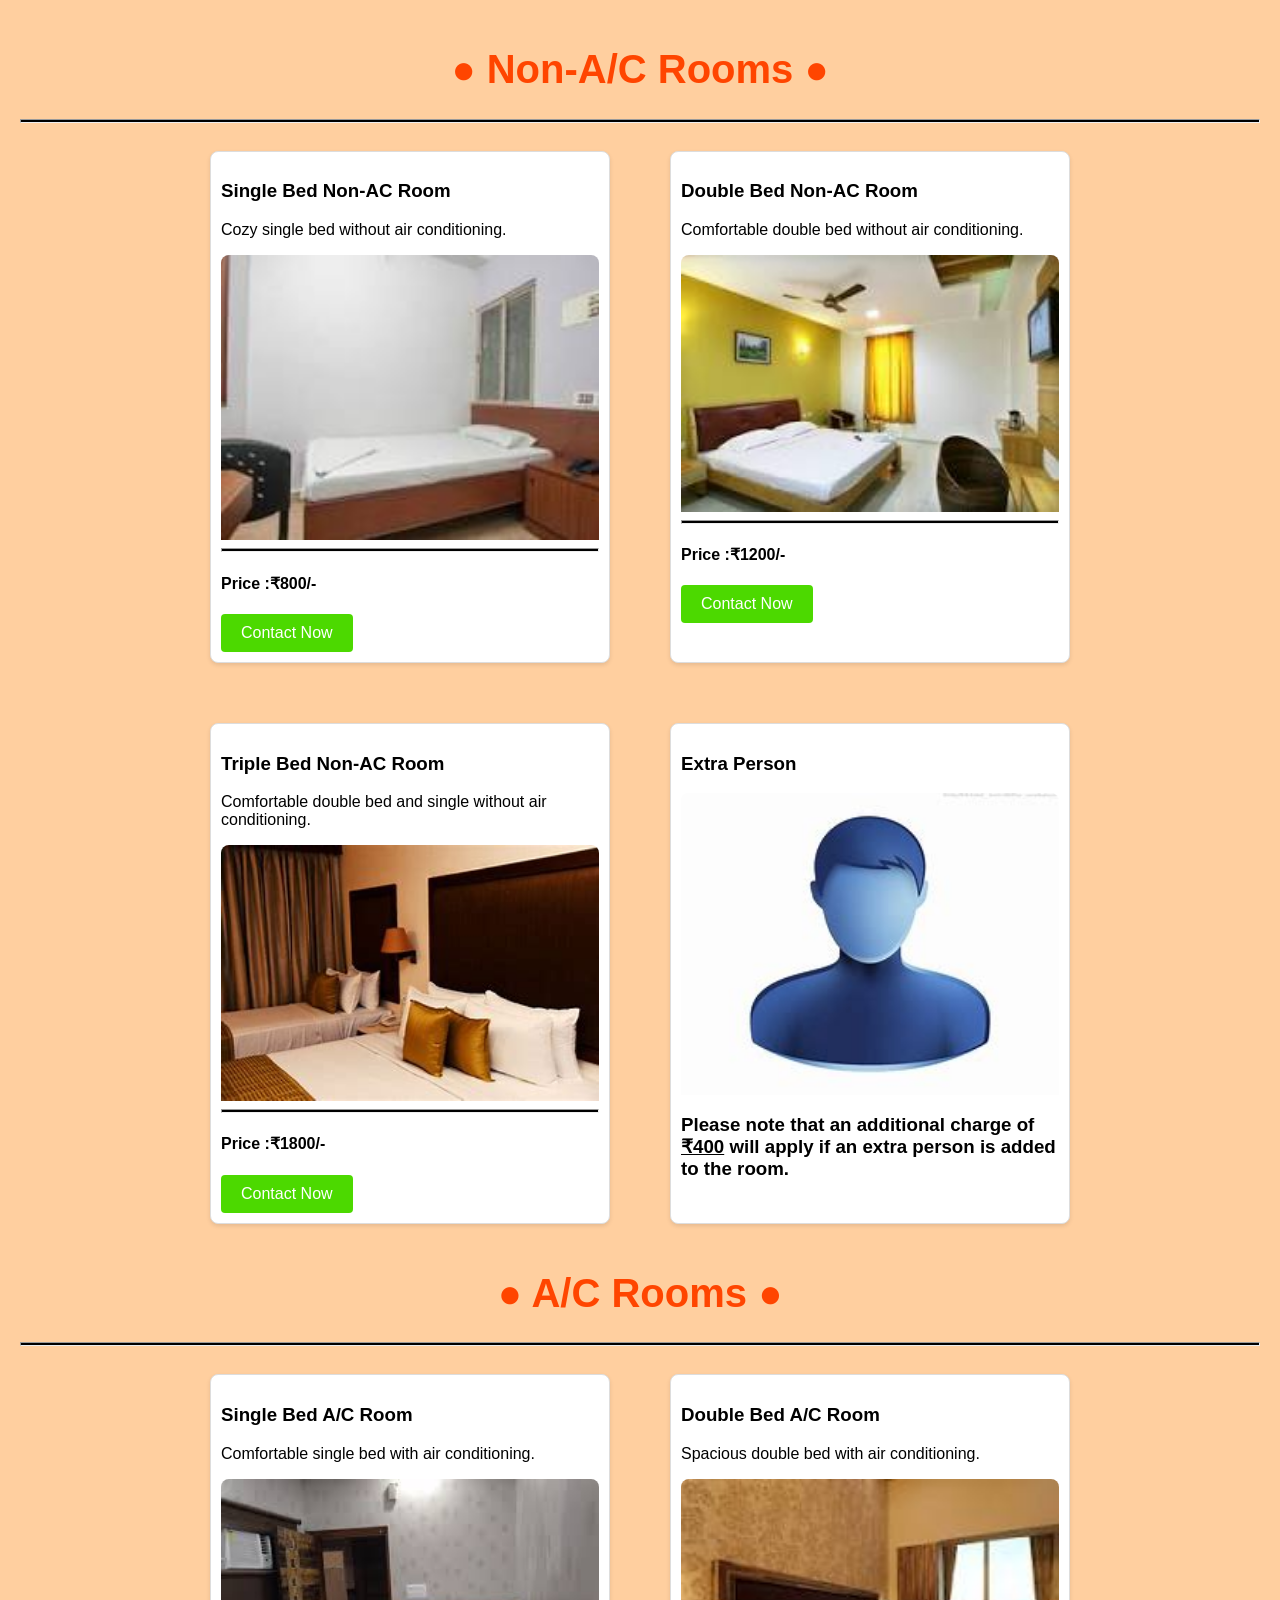
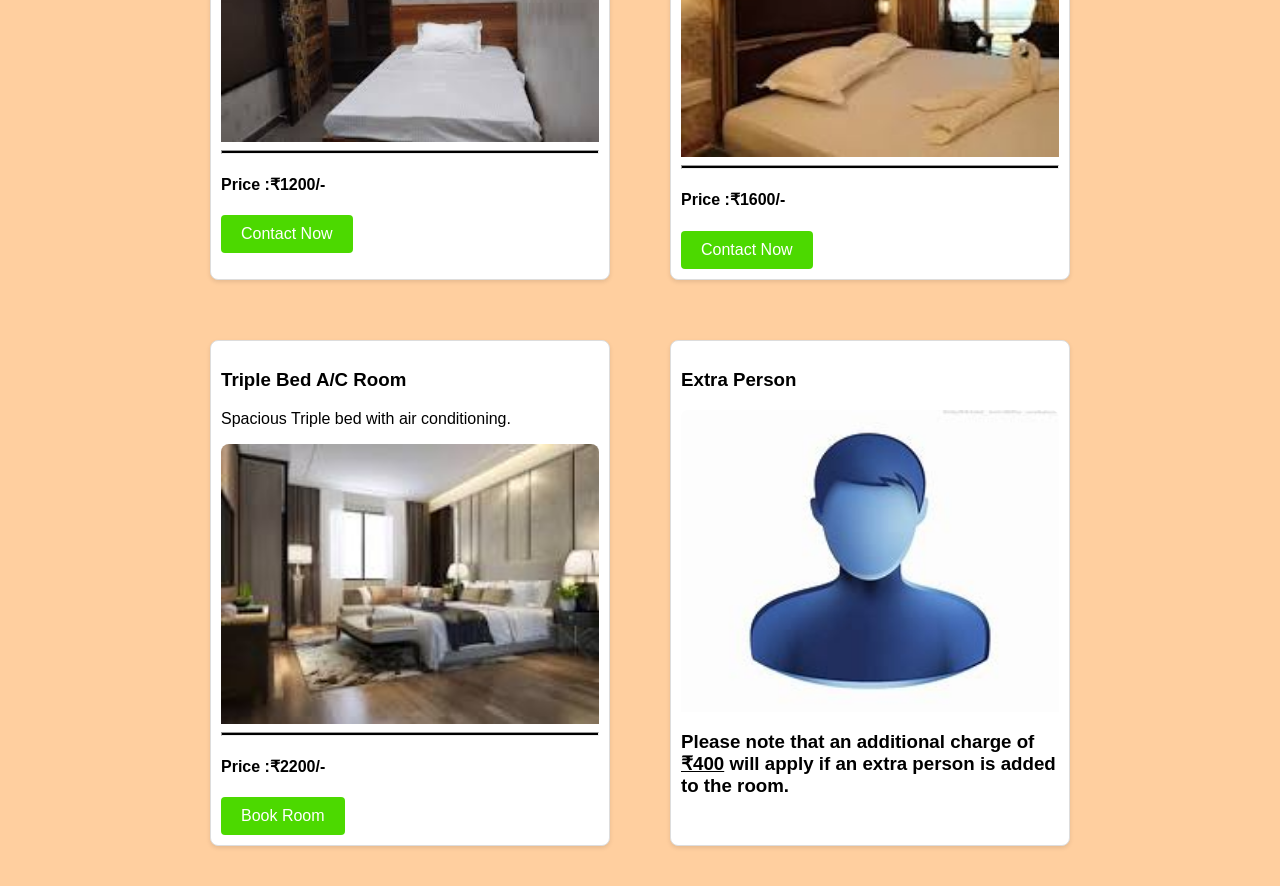
<file: room 2/index.html>
<!DOCTYPE html>
<html lang="en">
<head>
    <meta charset="UTF-8">
    <meta name="viewport" content="width=device-width, initial-scale=1.0">
    <title>Hotel Rooms</title>
    <link rel="stylesheet" href="style.css">
</head>
<body>
    <h1>● Non-A/C Rooms ●</h1>
    <hr>
    <div class="room-container">
        
        <div class="room">
            <div class="image-container">
                <h3>Single Bed Non-AC Room</h3>
            <p>Cozy single bed without air conditioning.</p>
                <img src="single-bed-non-ac.jpg" alt="Single Bed Non-AC Room">
                <hr>
                <h4>Price :₹800/-</h4>
                <button class="book-room">Contact Now</button>
            </div>
            
        </div>
       
       
        <div class="room">
            <div class="image-container">
                <h3>Double Bed Non-AC Room</h3>
            <p>Comfortable double bed without air conditioning.</p>
                <img src="double-bed-non-ac.jpg" alt="Double Bed Non-AC Room">
                <hr>
                <h4>Price :₹1200/-</h4>
                <button class="book-room">Contact Now</button>
            </div>
            
        </div>
        
        <div class="room">
            <div class="image-container">
                <h3>Triple Bed Non-AC Room</h3>
            <p>Comfortable double bed and single without air conditioning.</p>
                <img src="3bnac.jpeg" alt="Double Bed Non-AC Room">
                <hr>
                <h4>Price :₹1800/-</h4>
                <button class="book-room">Contact Now</button>
            </div>
            
        </div>
        
        <div class="room">
            <div class="image-container">
                <h3>Extra Person</h3>
                <img src="person.jpeg" alt="">
                <h3>Please note that an additional charge of <u> ₹400</u>  will apply if an extra person is added to the room.</h3>
            </div>
        </div>
    </div>
    
        <h1>● A/C Rooms ●</h1>
        <hr>
        <div class="room-container">    
        <div class="room">
            <h3>Single Bed A/C Room</h3>
            <p>Comfortable single bed with air conditioning.</p>
            <div class="image-container">
                <img src="single-bed-ac.jpg" alt="Single Bed AC Room">
                <hr>
                <h4>Price :₹1200/-</h4>
               <button class="book-room">Contact Now</button>
            </div>
           
        </div>
        <div class="room">
            <div class="image-container">
                <h3>Double Bed A/C Room</h3>
                <p>Spacious double bed with air conditioning.</p>
                <img src="double-bed-ac.jpg" alt="Double Bed AC Room">
                <hr>
                <h4>Price :₹1600/-</h4>
                <button class="book-room" >Contact Now</button>
            </div>
           
        </div>
        <div class="room">
            <div class="image-container">
                <h3>Triple Bed A/C Room</h3>
                <p>Spacious Triple bed with air conditioning. </p>
                <img src="luxurious-room.jpg" alt="Luxurious Room">
                <hr>
                <h4>Price :₹2200/-</h4>
                <button class="book-room">Book Room</button>
            </div>
           
        </div>
        <div class="room">
            <div class="image-container">
                <h3>Extra Person</h3>
                <img src="person.jpeg" alt="">
                <h3>Please note that an additional charge of <u> ₹400</u>  will apply if an extra person is added to the room.</h3>
            </div>
        </div>
    </div>
</body>
</html>
</file>
<file: room 2/style.css>
body {
    font-family: Arial, sans-serif;
    background-color: #ffcf9f;
    margin: 0;
    padding: 20px;
    box-sizing: border-box;
}

.room-container {
    display: flex;
    flex-wrap: wrap;
    justify-content: center;
    gap: 20px;
}

.room {
    width: 100%;
    max-width: 400px;
    position: relative;
    padding: 10px;
    box-sizing: border-box;
    background-color: #fff;
    border: 1px solid #ddd;
    border-radius: 8px;
    box-shadow: 0 2px 4px rgba(0, 0, 0, 0.1);
    margin: 20px;
}
.room:hover {
    transform: scale(1.1);
}
.image-container {
    position: relative;
    width: 100%;
}

.image-container img {
    width: 100%;
    height: auto;
    display: block;
    border-radius: 8px 8px 0 0;
}

.image-container button.book-room {
    position:unset;
    bottom: 10px;
    right: 10px;
    background-color: #4cd900;
    color: white;
    border: 10px;
    border-radius: 4px;
    padding: 10px 20px;
    cursor:default;
    font-size: 16px;
    transition: background-color 0.2s ease;
    cursor:pointer ;
    
    
}


/* Responsive design for smaller screens */

@media (max-width: 768px) {
    .room {
        max-width: 200px;
    }
}

@media (max-width: 480px) {
    .room {
        max-width: 200px;
    }
}
.bordered-div {
    border: 2px solid #000;
    padding: 20px; 
    margin: 20px; 
    width: 300px; 
    height: 200px;
    background-color: #f0f0f0; 
}
.bordered-div {
    border: 3px dashed red;
}

hr{
    padding: 1px;
    color: orangered;
    background-color: black


}
@keyframes pulse {
    0%, 100% {
        transform: scale(1);
    }
    50% {
        transform: scale(1.1);
    }
}

h1 {
    font-size: 2.5rem;
    color: orangered;
    text-align: center;
    animation: pulse 1.5s infinite;
}
</file>
